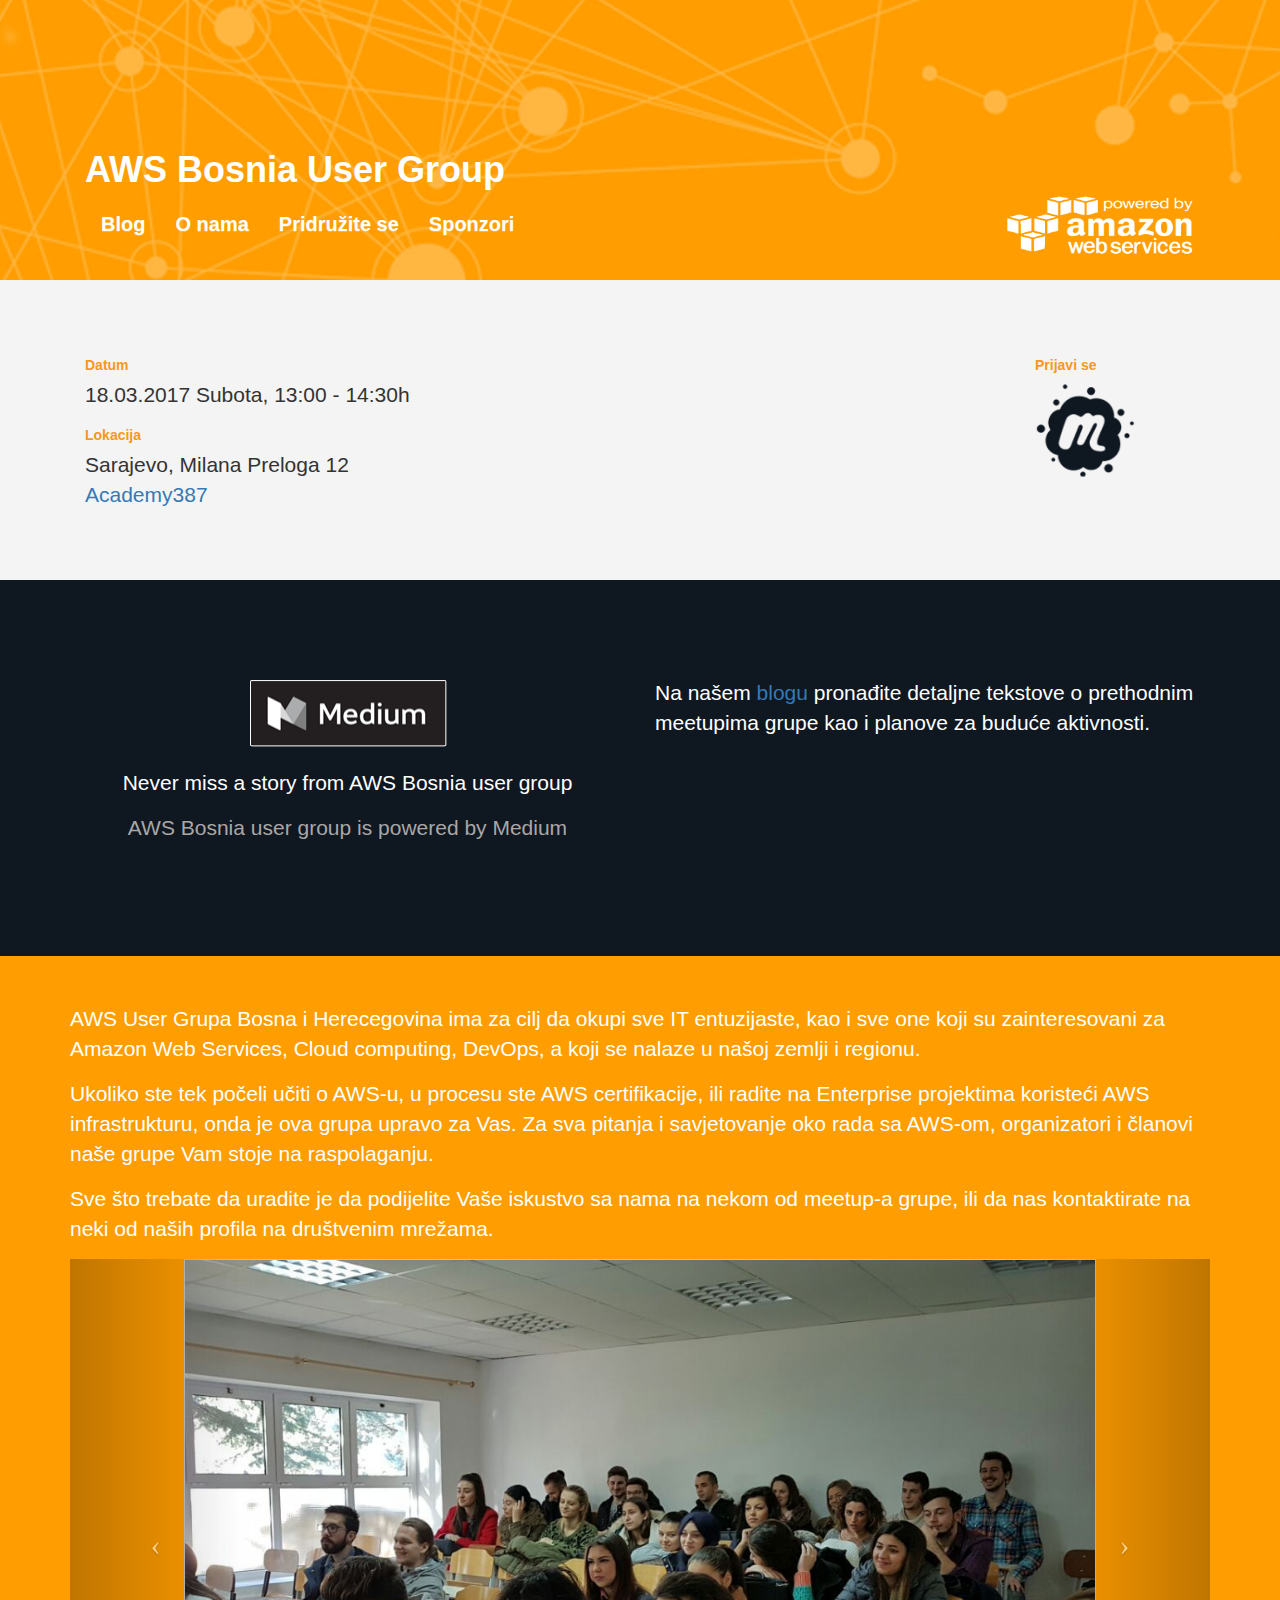
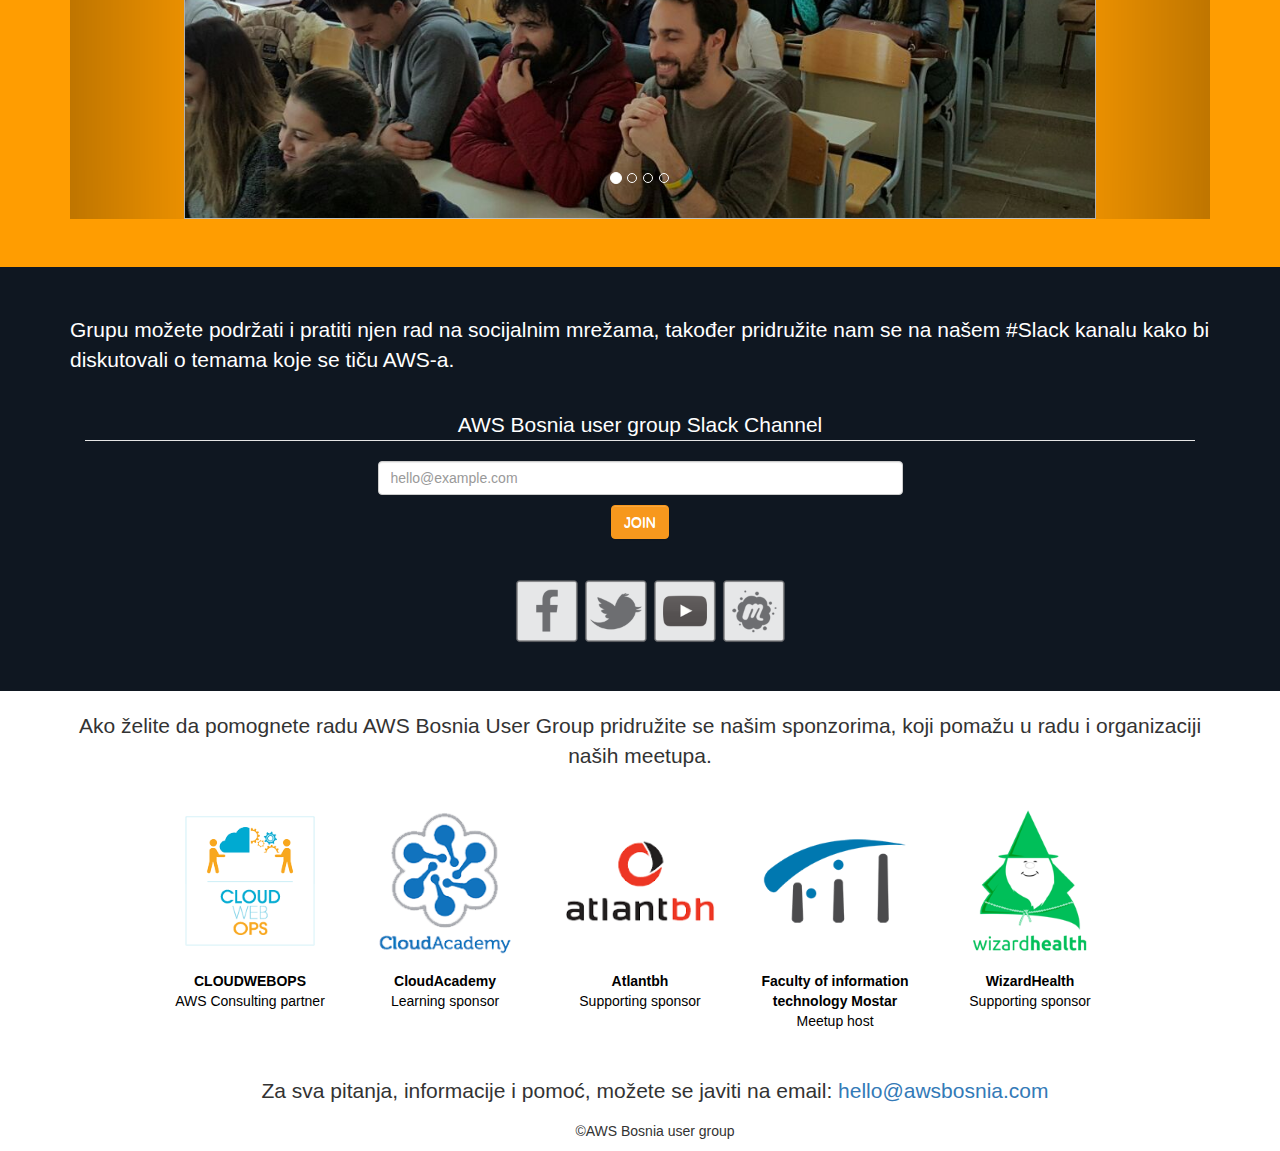
<file: index.html>
<!doctype html>
<head>
  <meta charset="utf-8">
  <meta http-equiv="X-UA-Compatible" content="IE=edge,chrome=1">
  <title>AWS Bosnia user group</title>
  <meta name="description" content="AWS Bosnia user group">
  <meta name="viewport" content="width=device-width, initial-scale=1">
  <link rel="shortcut icon" type="image/x-icon" href="favicon.ico">
  <link rel="stylesheet" href="css/bootstrap.min.css">
  <link rel="stylesheet" href="css/bootstrap-theme.min.css">
  <link rel="stylesheet" href="css/main.css">
  <script src="js/vendor/modernizr-2.8.3-respond-1.4.2.min.js"></script>
</head>
<body>
  <div class="backg">
    <div class="container cont-rel">
      <div class="col-md-8 nav-wrapp">
        <h1 class="white-font cus-header">AWS Bosnia User Group</h1>
        <nav class="navbar navbar-transparent">
          <div>
            <button type="button" class="pull-left navbar-toggle white-backg"
                data-toggle="collapse" data-target="#myNavbar">
              <span class="icon-bar orange-backg"></span>
              <span class="icon-bar orange-backg"></span>
              <span class="icon-bar orange-backg"></span>
            </button>
            <div id="myNavbar" class="collapse navbar-collapse" >
              <ul id="navigation-list" class="nav navbar-nav">
                <li class="nav-item">
                  <a class="nav-link" href="#blog">Blog</a>
                </li>
                <li class="nav-item">
                  <a class="nav-link" href="#about">O nama</a>
                </li>
                <li class="nav-item">
                  <a class="nav-link" href="#join">Pridružite se</a>
                </li>
                <li class="nav-item">
                  <a class="nav-link" href="#sponsors">Sponzori</a>
                </li>
              </ul>
            </div>
          </div>
        </nav>
      </div>
      <div class="col-lg-2 col-sm-4 col-xs-8 logo-pos">
        <a href="https://aws.amazon.com/">
          <img src='img/powered_by_aws_white1.png' class="logo">
        </a>
      </div>
    </div>
  </div>
  <div class="backg-info jumbotron nav-pos">
    <div class="container">
      <div class="col-md-5 mt20">
        <label class="orange-font">Datum</label>
        <p>18.03.2017 Subota, 13:00 - 14:30h</p>
        <label class="orange-font">Lokacija</label>
        <p>Sarajevo, Milana Preloga 12<br><a href="http://www.academy387.com/">Academy387</a></p>
      </div>
      <div class="col-md-5 mt20">
            </div>
            <div class="col-md-2 mt20">
              <label class="orange-font">Prijavi se</label>
              <a href="https://www.meetup.com/AWS-User-Group-BiH/events/238108956/">
                <img src="img/meetup_big.png" alt="rsvp" class="img-rsvp disp-block">
              </a>
            </div>
          </div>
        </div>
        <div class="jumbotron blog-backg">
          <div id="blog" class="container">
            <div class="col-md-6 col-xs-12 col-sm-6 blog-left">
              <div class="col-md-12 col-sm-12">
                <div>
                  <a href="https://blog.awsbosnia.com/" class="blog-img"></a>
                </div>
                <div class="blog-info">
                  <p class="white-font">Never miss a story from AWS Bosnia user group</p>
                  <p class="pow-med">AWS Bosnia user group is powered by Medium</p>
                </div>
              </div>
            </div>
            <div class="col-md-6 col-xs-12 col-sm-6 blog-right-section">
              <p class="white-font">Na našem <span><a href="https://blog.awsbosnia.com/">blogu</a></span>
            pronađite detaljne tekstove o prethodnim meetupima grupe kao i planove za buduće aktivnosti.</p>
          </div>
        </div>
      </div>
      <div class="jumbotron about-backg">
        <div id="about" class="container">
          <p class="white-font">
            AWS User Grupa Bosna i Herecegovina ima za cilj da okupi sve IT entuzijaste, kao i sve one koji su zainteresovani za Amazon Web Services, Cloud computing, DevOps, a koji se nalaze u našoj zemlji i regionu.
          </p>
          <p class="white-font">
            Ukoliko ste tek počeli učiti o AWS-u, u procesu ste AWS certifikacije, ili radite na Enterprise projektima koristeći AWS infrastrukturu, onda je ova grupa upravo za Vas.
            Za sva pitanja i savjetovanje oko rada sa AWS-om, organizatori i članovi naše grupe Vam stoje na raspolaganju.
          </p>
          <p class="white-font">
            Sve što trebate da uradite je da podijelite Vaše iskustvo sa nama na nekom od meetup-a grupe, ili da nas kontaktirate na neki od naših profila na društvenim mrežama.
          </p>
          <div id="myCarousel" class="carousel slide hidden-xs hidden-sm" data-ride="carousel">
            <!-- Indicators -->
            <ol class="carousel-indicators">
              <li data-target="#myCarousel" data-slide-to="0" class="active"></li>
              <li data-target="#myCarousel" data-slide-to="1"></li>
              <li data-target="#myCarousel" data-slide-to="2"></li>
              <li data-target="#myCarousel" data-slide-to="3"></li>
            </ol>
            <!-- Wrapper for slides -->
            <div class="carousel-inner" role="listbox">
              <div class="item active">
                <img class="aws1">
              </div>
              <div class="item">
                <img class="aws2">
              </div>
              <div class="item">
                <img class="aws3">
              </div>
              <div class="item">
                <img class="aws4">
              </div>
            </div>
            <a class="left carousel-control" href="#myCarousel" role="button" data-slide="prev">
              <span class="icon-prev" aria-hidden="true"></span>
              <span class="sr-only">Previous</span>
            </a>
            <a class="right carousel-control" href="#myCarousel" role="button" data-slide="next">
              <span class="icon-next" aria-hidden="true"></span>
              <span class="sr-only">Next</span>
            </a>
          </div>
        </div>
      </div>
      <div class="jumbotron join-backg">
        <div id="join" class="container">
          <p class="white-font"> Grupu možete podržati i pratiti njen rad na socijalnim mrežama,
            također pridružite nam se na našem #Slack kanalu kako bi diskutovali
            o temama koje se tiču AWS-a.
          </p>
          <br>
          <div class="container mb20">
            <form id="reqForm">
              <legend class="txt-center white-font">AWS Bosnia user group Slack Channel</legend>
              <div class="col-sm-6 col-sm-offset-3 txt-center">
                <input class="form-control" type="email" name="email"
                placeholder="hello@example.com" id="emailField">
                <button type="submit" class="btn btn-default btn-signin org-button">
                  JOIN
                </button>
                <p class="title result" style="text-align: center; margin-top: 20px;"></p>
              </div>
            </form>
          </div>
          <div class="social-wrapp">
            <ul id="social-ul">
              <li>
                <a href="https://www.facebook.com/groups/awsbosnia/" class="social-btn btn-fcbk"></a>
              </li>
              <li >
                <a href="https://twitter.com/awsbosnia" class="social-btn btn-twt"></a>
              </li>
              <li>
                <a href="https://www.youtube.com/channel/UCG3eB4jh8idKIvhz3GsBL7g" class="social-btn btn-yt"></a>
              </li>
              <li>
                <a href="https://www.meetup.com/AWS-User-Group-BiH/" class="social-btn btn-mtp"></a>
              </li>
            </ul>
          </div>
        </div>
      </div>
    </div>
    <footer id="sponsors" class="sponsors-sect">
      <div class="container">
        <p class="mt20 text-center black pfont">Ako želite da pomognete radu AWS Bosnia User Group
          pridružite se našim sponzorima, koji pomažu u radu i organizaciji
          naših meetupa.
        </p>
        <br>
        <div class="row">
          <div class="col-md-2 col-sm-offset-1 mb20">
            <a href="http://www.cloudwebops.com/">
              <img src="img/cloudwebops1.png" alt="Cloudwebops" class="spon-img">
            </a>
            <div class="sponsor">
              <a class="sponsor-name" href="http://www.cloudwebops.com/">CLOUDWEBOPS</a>
              <br>
              <label class="sponsor-desc">AWS Consulting partner</label>
            </div>
          </div>
          <div class="col-md-2 mb20">
            <a href="http://cloudacademy.com/">
              <img src="img/cloudacademy1.png" alt="CloudAcademy" class="spon-img">
            </a>
            <div class="sponsor">
              <a class="sponsor-name" href="http://cloudacademy.com/">CloudAcademy</a>
              <br>
              <label class="sponsor-desc">Learning sponsor</label>
            </div>
          </div>
          <div class="col-md-2 mb20">
            <a href="http://www.atlantbh.com/">
              <img src="img/atlantbh1.png" alt="Atlantbh" class="spon-img">
            </a>
            <div class="sponsor">
              <a class="sponsor-name" href="http://www.atlantbh.com/">Atlantbh
              </a>
              <br>
              <label class="sponsor-desc">Supporting sponsor</label>
            </div>
          </div>
          <div class="col-md-2 mb20">
            <a href="http://www.fit.ba">
              <img src="img/logo-FIT.png" alt="Fit" class="spon-img">
            </a>
            <div class="sponsor">
              <a class="sponsor-name" href="http://www.fit.ba">
                Faculty of information technology Mostar
              </a>
              <br>
              <label class="sponsor-desc">Meetup host</label>
            </div>
          </div>
          <div class="col-md-2 mb20">
            <a href="http://www.wizardhealth.co/">
              <img src="img/wizardhealth.png" alt="wizardhealth" class="spon-img">
            </a>
            <div class="sponsor">
              <a class="sponsor-name" href="http://www.wizardhealth.co/">WizardHealth</a>
              <br>
              <label class="sponsor-desc">Supporting sponsor</label>
            </div>
          </div>
        </div>
        <br>
        <div class="container">
          <p class="text-center black pfont">Za sva pitanja, informacije i pomoć,
            možete se javiti na email: <a href="mailto:hello@awsbosnia.com">hello@awsbosnia.com</a>
          </p>
          <p class="text-center black">&copy;AWS Bosnia user group</p>
        </div>
      </footer>
    </div>
    <script src="https://ajax.googleapis.com/ajax/libs/jquery/3.1.1/jquery.min.js"></script>
    <script>window.jQuery || document.write('<script src="js/vendor/jquery-3.1.1.min.js"><\/script>')</script>
    <script src="js/vendor/bootstrap.min.js"></script>
    <script src="js/plugins.js"></script>
    <script src="js/main.js"></script>
  </body>
</html>
</file>
<file: css/main.css>
.backg {
  background-color: #ff9d01;
  background-size: 2500px 700px, 100%;
  background-image: url('../img/header_final1.jpg');
  height: 20em;
  width: 100%;
  background-position: center center;
  background-repeat: no-repeat;
}

/* custom */
@media only screen and (min-width : 280px) {
  .nav-wrapp {
    position: absolute;
    z-index: 500;
  }

  #navigation-list {
    background-color: white;
  }

  #navigation-list a {
    color: #e47911;
    font-size: 20px;
    font-weight: bold;
    padding-top: 5px;
    padding-bottom: 5px;
  }

   #navigation-list > li > a:hover,
   #navigation-list > li > a:focus {
    color: #e47911;
    border-radius: 5px;
  }

  .logo {
    display: block;
    width: auto;
    height: 80px;
    float: right;
  }

  .social-wrapp {
    width: 180px;
    margin: 0 auto;
    padding-left: 20px;
  }

  .blog-img {
    background-size: 100% 100%;
    background: url('../img/med2.png') no-repeat center center;
    display: block;
    height: 70px;
    margin-left: auto;
    margin-right: auto;
    width: 200px;
  }
}

/* xs */
@media only screen and (min-width : 480px) {
  .nav-wrapp {
    position: absolute;
    z-index: 500;
  }

  #navigation-list {
    background-color: white;
    z-index: 1000;
  }

   #navigation-list a {
    color:  #e47911;
    font-size: 20px;
    font-weight: bold;
    padding-top: 5px;
    padding-bottom: 5px;
  }

   #navigation-list > li > a:hover,
   #navigation-list > li > a:focus {
    color: #e47911;
    border-radius: 5px;
  }

  .logo {
    display:block;
    width: auto;
    height: 80px;
    float: right;
  }

  .social-wrapp {
    width: 300px;
    margin: 0 auto;
  }

  .blog-img {
    background-size: 100% 100%;
    background: url('../img/med2.png') no-repeat center center;
    display: block;
    height: 70px;
    margin-left: auto;
    margin-right: auto;
    width: 200px;
  }
}

/* sm */
@media (min-width: 768px) {
  .nav-wrapp {
    position: absolute;
    bottom: 10px;
    z-index: 500;
  }

  .logo {
    width: 150px;
    float: right;
  }

  #navigation-list {
    background-color: transparent;
  }

   #navigation-list a {
    color: white;
    font-size: 20px;
    font-weight: bold;
    padding-top: 5px;
    padding-bottom: 5px;
  }

   #navigation-list > li > a:hover,
   #navigation-list > li > a:focus {
    background-color: white;
    color: #e47911;
    border-radius: 5px;
  }

  .social-wrapp {
    width: 300px;
    margin: 0 auto;
  }

  .blog-img {
    background-size: 100% 100%;
    background: url('../img/med2.png') no-repeat center center;
    display: block;
    height: 70px;
    margin-left: auto;
    margin-right: auto;
    width: 200px;
  }
}

/* md */
@media (min-width: 992px) {
  .nav-wrapp {
    position: absolute;
    bottom: 10px;
    z-index: 500;
  }

  #navigation-list {
    background-color: transparent;
  }

  #navigation-list a {
    color: white;
    font-size: 20px;
    font-weight: bold;
    padding-top: 5px;
    padding-bottom: 5px;
  }

  #navigation-list > li > a:hover,
  #navigation-list > li > a:focus {
    background-color: white;
    color: #e47911;
    border-radius: 5px;
  }

  .logo {
    width: 200px;
    float: right;
  }

  .social-wrapp {
    width: 300px;
    margin: 0 auto;
  }

  .blog-img {
    background-size: 100% 100%;
    background: url('../img/med2.png') no-repeat center center;
    display: block;
    height: 70px;
    margin-left: auto;
    margin-right: auto;
    width: 200px;
  }
}

/* lg */
@media (min-width: 1200px) {
  #navigation-list {
    background-color: transparent;
  }

  #navigation-list a {
    color: white;
    font-size: 20px;
    font-weight: bold;
    padding-top: 5px;
    padding-bottom: 5px;
  }

  #navigation-list > li > a:hover,
  #navigation-list > li > a:focus {
    background-color: white;
    color: #e47911;
    border-radius: 5px;
  }

  .nav-wrapp {
    position: absolute;
    bottom: 10px;
    z-index: 500;
  }

  .logo {
    width: 200px;
    float: right;
  }

  .social-wrapp {
    width: 300px;
    margin: 0 auto;
  }

  .blog-img {
    background-size: 100% 100%;
    background: url('../img/med2.png') no-repeat center center;
    display: block;
    height: 70px;
    margin-left: auto;
    margin-right: auto;
    width: 200px;
  }
}

.navbar-nav {
  float: left;
  margin: 7.5px -15px;
}

.logo-pos {
  position: absolute;
  bottom: 15px;
  right: 5px;
  z-index: 2;
}

.nav-pos {
  padding-top: 5px;
  padding-bottom: 5px;
}

.cont-rel {
  height: 100%;
  position: relative;
}

.cus-header {
  font-weight: bold;
 }

.orange-font {
  color: #F7981D;
}

.ptext {
  color: black;
  font-size: 18px;
}

.jumbotron {
  margin-bottom: 0 !important;
}

.error {
  color: #c0392b;
}

.succeed {
  color: #2c3e50;
}

#social-ul {
  list-style: none;
  padding-left: 0;
  text-align: center;
}

#social-ul > li {
  float: left;
  margin-left: 5px;
}

#social-ul > li a {
  display: block;
}

.social-btn {
  height: 64px;
  width: 64px;
}

.btn-fcbk {
  background: url('../img/fb2.png') no-repeat center center;
  background-size: 100% 100%;
 }
.btn-fcbk:link {
  background: url('../img/fb1.png') no-repeat center center;
  background-size: 100% 100%;
}
.btn-fcbk:hover,
.btn-fcbk:focus {
  background: url('../img/fb2.png') no-repeat center center;
  background-size: 100% 100%;
}

.btn-twt {
  background: url('../img/tw2.png') no-repeat center center;
  background-size: 100% 100%;
 }
.btn-twt:link {
  background: url('../img/tw1.png') no-repeat center center;
  background-size: 100% 100%;
}
.btn-twt:hover,
.btn-twt:focus {
  background: url('../img/tw2.png') no-repeat center center;
  background-size: 100% 100%;
}

.btn-yt {
  background: url('../img/yt2.png') no-repeat center center;
  background-size: 100% 100%;
 }
.btn-yt:link {
  background: url('../img/yt1.png') no-repeat center center;
  background-size: 100% 100%;
}
.btn-yt:hover,
.btn-yt:focus {
  background: url('../img/yt2.png') no-repeat center center;
  background-size: 100% 100%;
}

.btn-mtp {
  background: url('../img/mu2.png') no-repeat center center;
  background-size: 100% 100%;
 }
.btn-mtp:link {
  background: url('../img/mu1.png') no-repeat center center;
  background-size: 100% 100%;
}
.btn-mtp:hover,
.btn-mtp:focus {
  background: url('../img/mu2.png') no-repeat center center;
  background-size: 100% 100%;
}

.backg-info {
  background-color: #f4f4f4;
  padding: 55px 0;
}

.info-left {
  float: left;
  padding-left: 0;
}

.rsvp-container {
  float: right;
  margin-left: auto;
  margin-right: auto;
}

.disp-block {
  display: block;
}

.img-rsvp {
  width: 100px;
}

.blog-backg {
  background-color: #0f1721;
}

#blog {
  padding: 50px 0;
}

.blog-left {
  float: left;
  margin-left: auto;
  margin-right: auto;
}

.blog-img:link {
  background: url('../img/med1.png') no-repeat center center;
  background-size: 100% 100%;
}
.blog-img:hover,
.blog-img:focus {
  background: url('../img/med2.png') no-repeat center center;
  background-size: 100% 100%;
}

.white-font {
  color: white;
}

.pow-med {
  font-weight: normal;
  color: #a9a7a7;
}

.blog-right-section {
  float: right;
  margin-left: auto;
  margin-right: auto;
}

.blog-info {
  margin-top: 20px;
  text-align: center;
}

.about-backg {
  background-color: #ff9d01;
}

.txt-center {
  text-align: center;
}

.join-backg {
  background-color: #0f1721;
}

.btn-signin {
  margin-top: 10px;
}

.sponsors-sect {
  color: white;
  height: 50%;
  width: 100%;
}

.mt20 {
  margin-top: 20px;
}

.mb20 {
  margin-bottom: 20px;
}

.spon-img {
  display: block;
  height: 150px;
  margin-left: auto;
  margin-right: auto;
  width: 150px;
}

.spon-img:hover {
  -moz-box-shadow: 0 0 10px #ccc;
  -webkit-box-shadow: 0 0 10px #ccc;
  box-shadow: 0 0 10px #ccc;
}

.sponsor {
  margin-top: 15px;
  text-align: center;
}

.sponsor-name {
  font-weight: bold;
}

.sponsor-desc {
 font-weight: normal;
}

.sponsor-name,
.sponsor-desc {
  color: black;
  text-align: center;
}

.black {
  color: #333;
}

.carousel-inner > .item > img {
  display: block;
  height: 40em;
  margin-left: auto;
  margin-right: auto;
  width: 80%;
}

.aws1 {
  background:url('../img/pic1.jpg') center center;
  background-size: cover;
}

.aws2 {
  background:url('../img/pic2.jpg') center center;
  background-size: cover;
}

.aws3 {
  background:url('../img/pic3.jpg') center center;
  background-size: cover;
}

.aws4 {
  background:url('../img/pic4.jpg') center center;
  background-size: cover;
}

.pfont {
  font-family: "Helvetica Neue",Helvetica,Arial,sans-serif;
  line-height: 1.42857143;
  margin-bottom: 15px;
  font-size: 21px;
  font-weight: 200;
}

.white-backg {
  background-color: white;
}

.orange-backg {
  background-color: #F7981D;
}

.org-button {
  background: #F7981D;
  color: white;
  border: 1px solid #F7981D;
}

.org-button:hover {
  background: white;
  color: #F7981D;
  border: 1px solid #F7981D;
}
</file>
